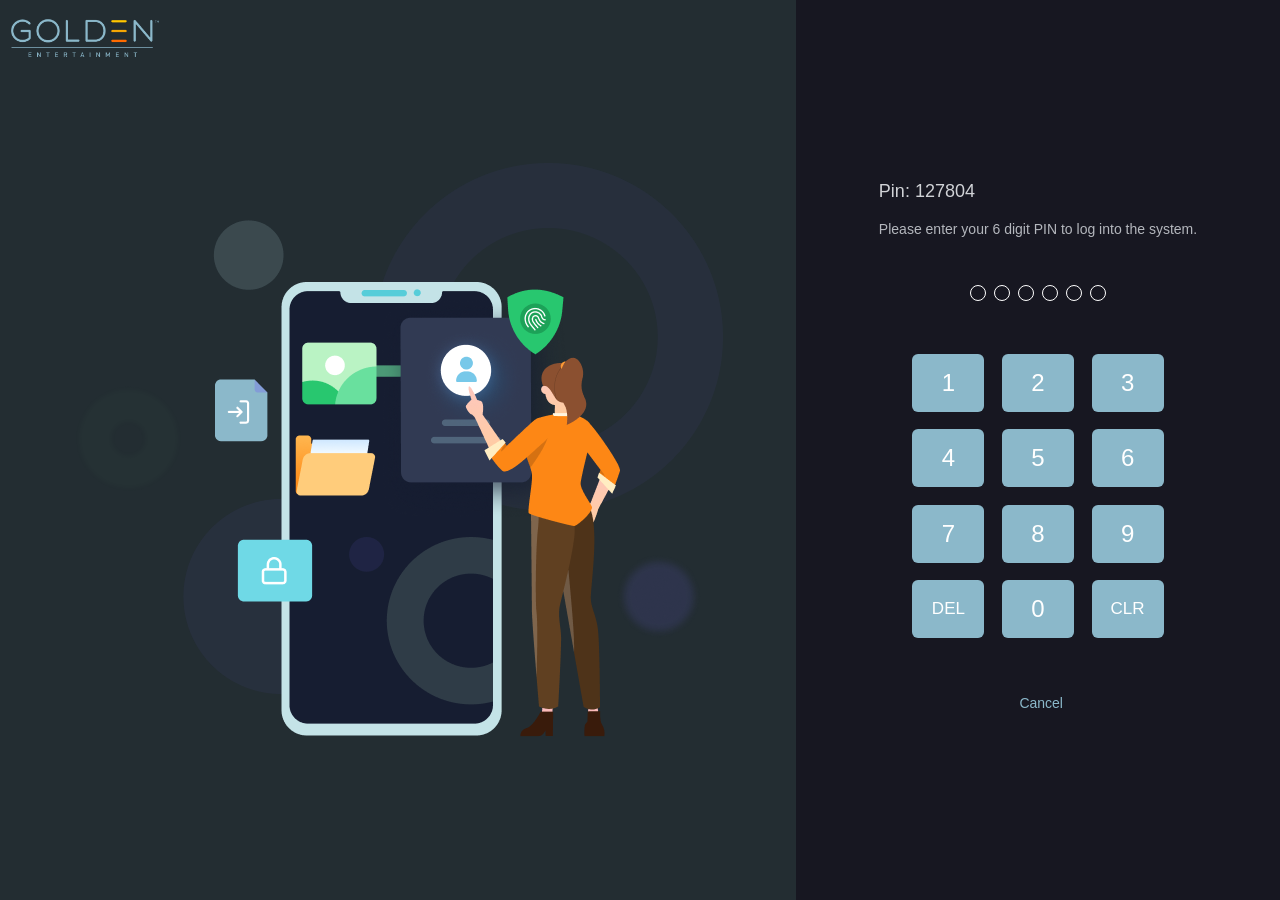
<file: index.html>
<!DOCTYPE html>
<html lang="en">
<head>
  <meta charset="UTF-8">
  <meta http-equiv="X-UA-Compatible" content="IE=edge">
  <meta name="viewport" content="width=device-width, initial-scale=1.0">
   <!--===== Bootstrap File =====-->
   <link rel="stylesheet" href="./dist/bootstrap/bootstrap.min.css">
   <!--========= Custom CSS File ========-->
   <link rel="stylesheet" href="./assets/css/app.css">
   <title>Pin</title>
</head>
<body>
  <div class="container-fluid" id="page-wrapper">

    <div class="logo-container">
      <img class="img-fluid brand-logo" src="./assets/images/BrandLogo.png" data-darklogo="./assets/images/BrandLogo.png" data-lightlogo="./assets/images/light-logo.png" alt="Logo">
    </div>

    <!-- Adding this element to prevent bugs in js -->
    <div class="d-none" id="darkmode-toggle">
      <div class="circle"></div>
    </div>

    <div id="image-content">
      <div class="main-imageContainer">
        <img class="bg-image" src="./assets/images/forgot-password-bg.png" data-darkimg="./assets/images/forgot-password-bg.png" data-lightimg="./assets/images/forgot-password-light.png" alt="image">
      </div>
    </div>

    <div id="form-content">
      <div class="form-container">
        <h6>Pin: 127804</h6>
        <p>Please enter your 6 digit PIN to log into the system.</p>

        <form class="pin-form">
          <div class="inputs-container mb-3">
            <span class="pin-input"></span>
            <span class="pin-input"></span>
            <span class="pin-input"></span>
            <span class="pin-input"></span>
            <span class="pin-input"></span>
            <span class="pin-input"></span>
            <!-- <input type="password" class="pin-input" maxlength="1" required>
            <input type="password" class="pin-input" maxlength="1" required>
            <input type="password" class="pin-input" maxlength="1" required>
            <input type="password" class="pin-input" maxlength="1" required>
            <input type="password" class="pin-input" maxlength="1" required>
            <input type="password" class="pin-input" maxlength="1" required> -->
          </div>
          <div class="buttons-container">

            <!-- buttons row 1 -->
            <div class="buttons-row">
              <button type="button" class="pin-btn number_btn" data-value="1">1</button>
              <button type="button" class="pin-btn number_btn" data-value="2">2</button>
              <button type="button" class="pin-btn number_btn" data-value="3">3</button>
            </div>

            <!-- buttons row 2 -->
            <div class="buttons-row">
              <button type="button" class="pin-btn number_btn" data-value="4">4</button>
              <button type="button" class="pin-btn number_btn" data-value="5">5</button>
              <button type="button" class="pin-btn number_btn" data-value="6">6</button>
            </div>

            <!-- buttons row 3 -->
            <div class="buttons-row">
              <button type="button" class="pin-btn number_btn" data-value="7">7</button>
              <button type="button" class="pin-btn number_btn" data-value="8">8</button>
              <button type="button" class="pin-btn number_btn" data-value="9">9</button>
            </div>

            <!-- buttons row 4 -->
            <div class="buttons-row">
              <button type="button" class="pin-btn sm-font-btn" id="detele_btn">DEL</button>
              <button type="button" class="pin-btn number_btn" data-value="0">0</button>
              <button type="button" class="pin-btn sm-font-btn" id="clear_btn">CLR</button>
            </div>

          </div>

          <div class="mt-4 cancel-btn-wrapper text-center">
            <button type="button" class="trans-btn cancel-btn">
              <span class="cancel-btn-icon">
                <i class="far fa-chevron-left"></i> 
              </span>
              Cancel
            </button>
          </div>

        </form>

      </div>
    </div>
  </div>
  <!-- Bootstrap JS file -->
  <script src="./dist/bootstrap/bootstrap.bundle.js"></script>
  <!-- FontAwesome js file -->
  <script src="./dist/fontawesome/fontawesome.js"></script>
  <!-- Custom JS File -->
  <script src="./assets/js/index.js"></script>
  <script src="./assets/js/app.js"></script>
  
</body>
</html>
</file>
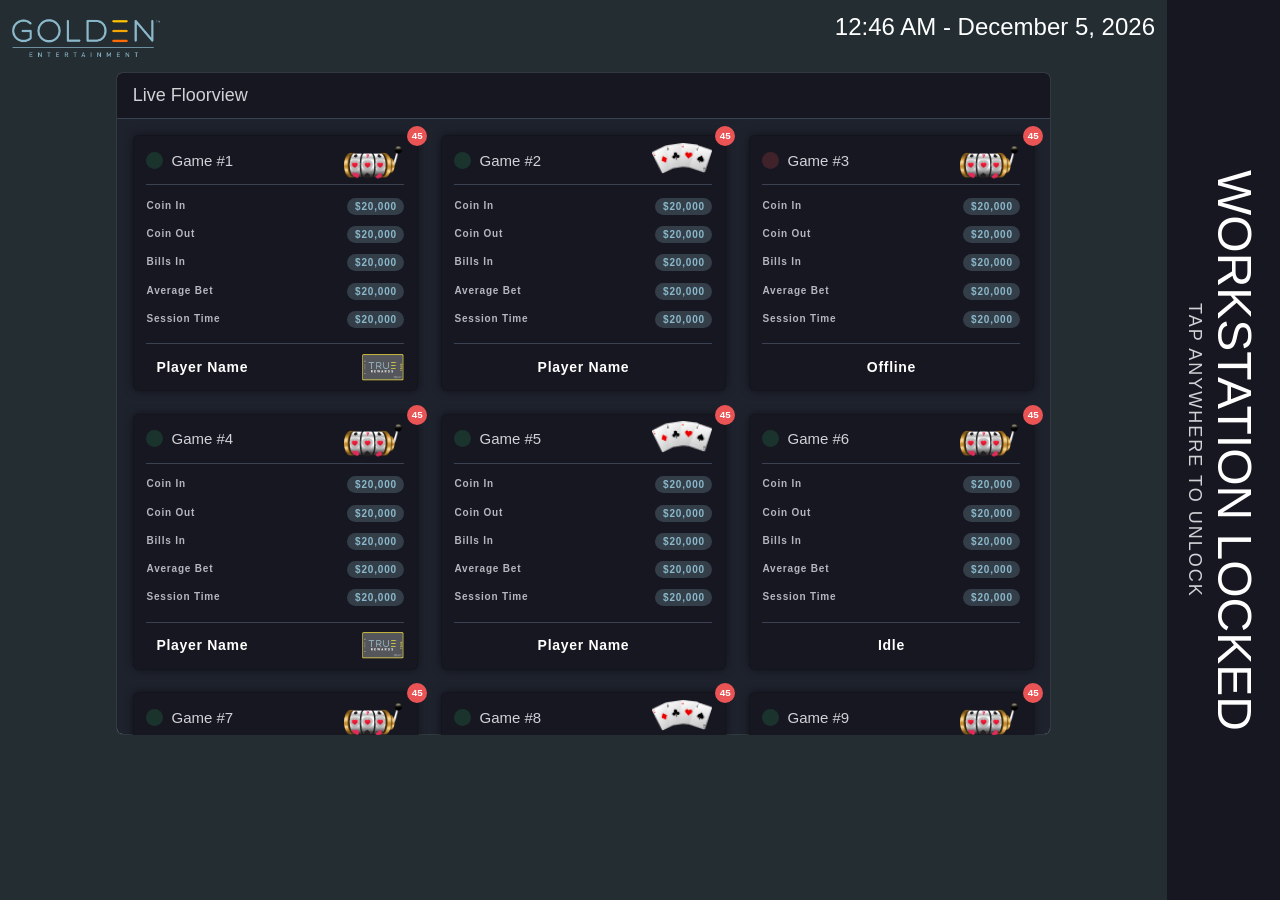
<file: screen-saver.html>
<!DOCTYPE html>
<html lang="en">
<head>
  <meta charset="UTF-8">
  <meta http-equiv="X-UA-Compatible" content="IE=edge">
  <meta name="viewport" content="width=device-width, initial-scale=1.0">
   <!--===== Bootstrap File =====-->
   <link rel="stylesheet" href="./dist/bootstrap/bootstrap.min.css">
   <!--========= Custom CSS File ========-->
   <link rel="stylesheet" href="./assets/css/app.css">
   <title>Screen Saver</title>
</head>
<body>
  <div class="container-fluid screen-saver-page" id="screen-saver">

    <!-- ========= Main Content ========= -->
    <div id="main-content-wrapper">

      <!-- Content Header -->
      <div id="content-header">
        <div class="logo-wrapper">
          <img class="img-fluid brand-logo" src="./assets/images/BrandLogo.png" data-darklogo="./assets/images/BrandLogo.png" data-lightlogo="./assets/images/light-logo.png" alt="Logo">
        </div>
        <div class="date-time-wrapper">
          <p class="date-time"><span id="current_time">7:56 pm</span> - <span id="current_year">August 3rd, 2021</span></p>
        </div>
      </div>

      <!-- Content Container -->
      <div id="content-container">

        <div class="live-floorview">
          <div class="floorview-title">
            <p class="floorview-subtitle">Live Floorview</p>
          </div>

          <div id="live-floor-cards-container" class="scrollbar">
          <div id="cards-container">

            <!-- Card 1 -->
            <div class="card">
               <div class="card-header d-flex justify-content-between align-items-center">
                 <div class="game-id d-flex align-items-center">
                   <div class="power-container">
                     <i class="fas fa-power-off"></i>
                   </div>
                   <p class="game-name">Game #1</p>
                 </div>
                 <div class="game-img">
                   <img class="img-fluid" src="./assets/images/slot-lg-icon.png" alt="slot image">
                 </div>
               </div>
               <div class="card-line"></div>
               <div class="card-number"><span>45</span></div>
              <div class="card-body">
                <div class="card-row d-flex justify-content-between">
                  <p class="xs-semibold">Coin In</p>
                  <div class="coins-box">
                    <p class="xs-semibold">$20,000</p>
                  </div>
                </div>
                <div class="card-row d-flex justify-content-between">
                 <p class="xs-semibold">Coin Out</p>
                 <div class="coins-box">
                   <p class="xs-semibold">$20,000</p>
                 </div>
               </div>
               <div class="card-row d-flex justify-content-between">
                 <p class="xs-semibold">Bills In</p>
                 <div class="coins-box">
                   <p class="xs-semibold">$20,000</p>
                 </div>
               </div>
               <div class="card-row d-flex justify-content-between">
                 <p class="xs-semibold">Average Bet</p>
                 <div class="coins-box">
                   <p class="xs-semibold">$20,000</p>
                 </div>
               </div>
               <div class="card-row d-flex justify-content-between">
                 <p class="xs-semibold">Session Time</p>
                 <div class="coins-box">
                   <p class="xs-semibold">$20,000</p>
                 </div>
               </div>
              </div>
              <div class="card-line"></div>
              <div class="card-footer d-flex justify-content-between align-items-center">
                <p class="user-name">Player Name</p>
                <img src="./assets/images/trueRewards.png" alt="TRue Rewards">
              </div>
            </div>
 
            <!-- Card 2 -->
            <div class="card">
               <div class="card-header d-flex justify-content-between align-items-center">
                 <div class="game-id d-flex align-items-center">
                   <div class="power-container">
                     <i class="fas fa-power-off"></i>
                   </div>
                   <p class="game-name">Game #2</p>
                 </div>
                 <div class="game-img">
                   <img class="img-fluid" src="./assets/images/card-lg-icon.png" alt="cards icon">
                 </div>
               </div>
               <div class="card-line"></div>
               <div class="card-number"><span>45</span></div>
              <div class="card-body">
                <div class="card-row d-flex justify-content-between">
                  <p class="xs-semibold">Coin In</p>
                  <div class="coins-box">
                    <p class="xs-semibold">$20,000</p>
                  </div>
                </div>
                <div class="card-row d-flex justify-content-between">
                 <p class="xs-semibold">Coin Out</p>
                 <div class="coins-box">
                   <p class="xs-semibold">$20,000</p>
                 </div>
               </div>
               <div class="card-row d-flex justify-content-between">
                 <p class="xs-semibold">Bills In</p>
                 <div class="coins-box">
                   <p class="xs-semibold">$20,000</p>
                 </div>
               </div>
               <div class="card-row d-flex justify-content-between">
                 <p class="xs-semibold">Average Bet</p>
                 <div class="coins-box">
                   <p class="xs-semibold">$20,000</p>
                 </div>
               </div>
               <div class="card-row d-flex justify-content-between">
                 <p class="xs-semibold">Session Time</p>
                 <div class="coins-box">
                   <p class="xs-semibold">$20,000</p>
                 </div>
               </div>
              </div>
              <div class="card-line"></div>
              <div class="card-footer d-flex justify-content-center align-items-center">
                <p class="user-name">Player Name</p>
              </div>
            </div>
 
            <!-- Card 3 -->
            <div class="card">
             <div class="card-header d-flex justify-content-between align-items-center">
               <div class="game-id d-flex align-items-center">
                 <div class="power-container offline">
                   <i class="fas fa-power-off"></i>
                 </div>
                 <p class="game-name">Game #3</p>
               </div>
               <div class="game-img">
                 <img class="img-fluid" src="./assets/images/slot-lg-icon.png" alt="slot image">
               </div>
             </div>
             <div class="card-line"></div>
             <div class="card-number"><span>45</span></div>
            <div class="card-body">
              <div class="card-row d-flex justify-content-between">
                <p class="xs-semibold">Coin In</p>
                <div class="coins-box">
                  <p class="xs-semibold">$20,000</p>
                </div>
              </div>
              <div class="card-row d-flex justify-content-between">
               <p class="xs-semibold">Coin Out</p>
               <div class="coins-box">
                 <p class="xs-semibold">$20,000</p>
               </div>
             </div>
             <div class="card-row d-flex justify-content-between">
               <p class="xs-semibold">Bills In</p>
               <div class="coins-box">
                 <p class="xs-semibold">$20,000</p>
               </div>
             </div>
             <div class="card-row d-flex justify-content-between">
               <p class="xs-semibold">Average Bet</p>
               <div class="coins-box">
                 <p class="xs-semibold">$20,000</p>
               </div>
             </div>
             <div class="card-row d-flex justify-content-between">
               <p class="xs-semibold">Session Time</p>
               <div class="coins-box">
                 <p class="xs-semibold">$20,000</p>
               </div>
             </div>
            </div>
            <div class="card-line"></div>
            <div class="card-footer d-flex justify-content-center align-items-center">
              <p class="user-name">Offline</p>
            </div>
          </div>
 
            
          <!-- Card 4 -->
          <div class="card">
           <div class="card-header d-flex justify-content-between align-items-center">
             <div class="game-id d-flex align-items-center">
               <div class="power-container">
                 <i class="fas fa-power-off"></i>
               </div>
               <p class="game-name">Game #4</p>
             </div>
             <div class="game-img">
               <img class="img-fluid" src="./assets/images/slot-lg-icon.png" alt="slot image">
             </div>
           </div>
           <div class="card-line"></div>
           <div class="card-number"><span>45</span></div>
          <div class="card-body">
            <div class="card-row d-flex justify-content-between">
              <p class="xs-semibold">Coin In</p>
              <div class="coins-box">
                <p class="xs-semibold">$20,000</p>
              </div>
            </div>
            <div class="card-row d-flex justify-content-between">
             <p class="xs-semibold">Coin Out</p>
             <div class="coins-box">
               <p class="xs-semibold">$20,000</p>
             </div>
           </div>
           <div class="card-row d-flex justify-content-between">
             <p class="xs-semibold">Bills In</p>
             <div class="coins-box">
               <p class="xs-semibold">$20,000</p>
             </div>
           </div>
           <div class="card-row d-flex justify-content-between">
             <p class="xs-semibold">Average Bet</p>
             <div class="coins-box">
               <p class="xs-semibold">$20,000</p>
             </div>
           </div>
           <div class="card-row d-flex justify-content-between">
             <p class="xs-semibold">Session Time</p>
             <div class="coins-box">
               <p class="xs-semibold">$20,000</p>
             </div>
           </div>
          </div>
          <div class="card-line"></div>
          <div class="card-footer d-flex justify-content-between align-items-center">
           <p class="user-name">Player Name</p>
           <img src="./assets/images/trueRewards.png" alt="TRue Rewards">
         </div>
        </div>
 
        <!-- Card 5 -->
        <div class="card">
           <div class="card-header d-flex justify-content-between align-items-center">
             <div class="game-id d-flex align-items-center">
               <div class="power-container">
                 <i class="fas fa-power-off"></i>
               </div>
               <p class="game-name">Game #5</p>
             </div>
             <div class="game-img">
               <img class="img-fluid" src="./assets/images/card-lg-icon.png" alt="cards icon">
             </div>
           </div>
           <div class="card-line"></div>
           <div class="card-number"><span>45</span></div>
          <div class="card-body">
            <div class="card-row d-flex justify-content-between">
              <p class="xs-semibold">Coin In</p>
              <div class="coins-box">
                <p class="xs-semibold">$20,000</p>
              </div>
            </div>
            <div class="card-row d-flex justify-content-between">
             <p class="xs-semibold">Coin Out</p>
             <div class="coins-box">
               <p class="xs-semibold">$20,000</p>
             </div>
           </div>
           <div class="card-row d-flex justify-content-between">
             <p class="xs-semibold">Bills In</p>
             <div class="coins-box">
               <p class="xs-semibold">$20,000</p>
             </div>
           </div>
           <div class="card-row d-flex justify-content-between">
             <p class="xs-semibold">Average Bet</p>
             <div class="coins-box">
               <p class="xs-semibold">$20,000</p>
             </div>
           </div>
           <div class="card-row d-flex justify-content-between">
             <p class="xs-semibold">Session Time</p>
             <div class="coins-box">
               <p class="xs-semibold">$20,000</p>
             </div>
           </div>
          </div>
          <div class="card-line"></div>
          <div class="card-footer d-flex justify-content-center align-items-center">
            <p class="user-name">Player Name</p>
          </div>
        </div>
 
        <!-- Card 6 -->
        <div class="card">
         <div class="card-header d-flex justify-content-between align-items-center">
           <div class="game-id d-flex align-items-center">
             <div class="power-container">
               <i class="fas fa-power-off"></i>
             </div>
             <p class="game-name">Game #6</p>
           </div>
           <div class="game-img">
             <img class="img-fluid" src="./assets/images/slot-lg-icon.png" alt="slot image">
           </div>
         </div>
         <div class="card-line"></div>
         <div class="card-number"><span>45</span></div>
        <div class="card-body">
          <div class="card-row d-flex justify-content-between">
            <p class="xs-semibold">Coin In</p>
            <div class="coins-box">
              <p class="xs-semibold">$20,000</p>
            </div>
          </div>
          <div class="card-row d-flex justify-content-between">
           <p class="xs-semibold">Coin Out</p>
           <div class="coins-box">
             <p class="xs-semibold">$20,000</p>
           </div>
         </div>
         <div class="card-row d-flex justify-content-between">
           <p class="xs-semibold">Bills In</p>
           <div class="coins-box">
             <p class="xs-semibold">$20,000</p>
           </div>
         </div>
         <div class="card-row d-flex justify-content-between">
           <p class="xs-semibold">Average Bet</p>
           <div class="coins-box">
             <p class="xs-semibold">$20,000</p>
           </div>
         </div>
         <div class="card-row d-flex justify-content-between">
           <p class="xs-semibold">Session Time</p>
           <div class="coins-box">
             <p class="xs-semibold">$20,000</p>
           </div>
         </div>
        </div>
        <div class="card-line"></div>
        <div class="card-footer d-flex justify-content-center align-items-center">
          <p class="user-name">Idle</p>
        </div>
      </div>
            
         <!-- Card 7 -->
         <div class="card">
           <div class="card-header d-flex justify-content-between align-items-center">
             <div class="game-id d-flex align-items-center">
               <div class="power-container">
                 <i class="fas fa-power-off"></i>
               </div>
               <p class="game-name">Game #7</p>
             </div>
             <div class="game-img">
               <img class="img-fluid" src="./assets/images/slot-lg-icon.png" alt="slot image">
             </div>
           </div>
           <div class="card-line"></div>
           <div class="card-number"><span>45</span></div>
         <div class="card-body">
           <div class="card-row d-flex justify-content-between">
             <p class="xs-semibold">Coin In</p>
             <div class="coins-boxn">
               <p class="xs-semibold">$20,000</p>
             </div>
           </div>
           <div class="card-row d-flex justify-content-between">
             <p class="xs-semibold">Coin Out</p>
             <div class="coins-box">
               <p class="xs-semibold">$20,000</p>
             </div>
           </div>
           <div class="card-row d-flex justify-content-between">
             <p class="xs-semibold">Bills In</p>
             <div class="coins-box">
               <p class="xs-semibold">$20,000</p>
             </div>
           </div>
           <div class="card-row d-flex justify-content-between">
             <p class="xs-semibold">Average Bet</p>
             <div class="coins-box">
               <p class="xs-semibold">$20,000</p>
             </div>
           </div>
           <div class="card-row d-flex justify-content-between">
             <p class="xs-semibold">Session Time</p>
             <div class="coins-box">
               <p class="xs-semibold">$20,000</p>
             </div>
           </div>
         </div>
         <div class="card-line"></div>
         <div class="card-footer d-flex justify-content-center align-items-center">
           <p class="user-name">Player Name</p>
         </div>
       </div>
 
       <!-- Card 8 -->
       <div class="card">
           <div class="card-header d-flex justify-content-between align-items-center">
             <div class="game-id d-flex align-items-center">
               <div class="power-container">
                 <i class="fas fa-power-off"></i>
               </div>
               <p class="game-name">Game #8</p>
             </div>
             <div class="game-img">
               <img class="img-fluid" src="./assets/images/card-lg-icon.png" alt="cards icon">
             </div>
           </div>
           <div class="card-line"></div>
           <div class="card-number"><span>45</span></div>
         <div class="card-body">
           <div class="card-row d-flex justify-content-between">
             <p class="xs-semibold">Coin In</p>
             <div class="coins-box">
               <p class="xs-semibold">$20,000</p>
             </div>
           </div>
           <div class="card-row d-flex justify-content-between">
             <p class="xs-semibold">Coin Out</p>
             <div class="coins-box">
               <p class="xs-semibold">$20,000</p>
             </div>
           </div>
           <div class="card-row d-flex justify-content-between">
             <p class="xs-semibold">Bills In</p>
             <div class="coins-box">
               <p class="xs-semibold">$20,000</p>
             </div>
           </div>
           <div class="card-row d-flex justify-content-between">
             <p class="xs-semibold">Average Bet</p>
             <div class="coins-box">
               <p class="xs-semibold">$20,000</p>
             </div>
           </div>
           <div class="card-row d-flex justify-content-between">
             <p class="xs-semibold">Session Time</p>
             <div class="coins-box">
               <p class="xs-semibold">$20,000</p>
             </div>
           </div>
         </div>
         <div class="card-line"></div>
         <div class="card-footer d-flex justify-content-between align-items-center">
           <p class="user-name">Player Name</p>
           <img src="./assets/images/trueRewards.png" alt="TRue Rewards">
         </div>
       </div>
 
       <!-- Card 9 -->
       <div class="card">
         <div class="card-header d-flex justify-content-between align-items-center">
           <div class="game-id d-flex align-items-center">
             <div class="power-container">
               <i class="fas fa-power-off"></i>
             </div>
             <p class="game-name">Game #9</p>
           </div>
           <div class="game-img">
             <img class="img-fluid" src="./assets/images/slot-lg-icon.png" alt="slot image">
           </div>
         </div>
         <div class="card-line"></div>
         <div class="card-number"><span>45</span></div>
       <div class="card-body">
         <div class="card-row d-flex justify-content-between">
           <p class="xs-semibold">Coin In</p>
           <div class="coins-box">
             <p class="xs-semibold">$20,000</p>
           </div>
         </div>
         <div class="card-row d-flex justify-content-between">
           <p class="xs-semibold">Coin Out</p>
           <div class="coins-box">
             <p class="xs-semibold">$20,000</p>
           </div>
         </div>
         <div class="card-row d-flex justify-content-between">
           <p class="xs-semibold">Bills In</p>
           <div class="coins-box">
             <p class="xs-semibold">$20,000</p>
           </div>
         </div>
         <div class="card-row d-flex justify-content-between">
           <p class="xs-semibold">Average Bet</p>
           <div class="coins-box">
             <p class="xs-semibold">$20,000</p>
           </div>
         </div>
         <div class="card-row d-flex justify-content-between">
           <p class="xs-semibold">Session Time</p>
           <div class="coins-box">
             <p class="xs-semibold">$20,000</p>
           </div>
         </div>
       </div>
       <div class="card-line"></div>
       <div class="card-footer d-flex justify-content-center align-items-center">
         <p class="user-name">Idle</p>
       </div>
     </div>
            
           <!-- Card 10 -->
           <div class="card">
             <div class="card-header d-flex justify-content-between align-items-center">
               <div class="game-id d-flex align-items-center">
                 <div class="power-container">
                   <i class="fas fa-power-off"></i>
                 </div>
                 <p class="game-name">Game #10</p>
               </div>
               <div class="game-img">
                 <img class="img-fluid" src="./assets/images/slot-lg-icon.png" alt="slot image">
               </div>
             </div>
             <div class="card-line"></div>
             <div class="card-number"><span>45</span></div>
           <div class="card-body">
             <div class="card-row d-flex justify-content-between">
               <p class="xs-semibold">Coin In</p>
               <div class="coins-box">
                 <p class="xs-semibold">$20,000</p>
               </div>
             </div>
             <div class="card-row d-flex justify-content-between">
               <p class="xs-semibold">Coin Out</p>
               <div class="coins-box">
                 <p class="xs-semibold">$20,000</p>
               </div>
             </div>
             <div class="card-row d-flex justify-content-between">
               <p class="xs-semibold">Bills In</p>
               <div class="coins-box">
                 <p class="xs-semibold">$20,000</p>
               </div>
             </div>
             <div class="card-row d-flex justify-content-between">
               <p class="xs-semibold">Average Bet</p>
               <div class="coins-box">
                 <p class="xs-semibold">$20,000</p>
               </div>
             </div>
             <div class="card-row d-flex justify-content-between">
               <p class="xs-semibold">Session Time</p>
               <div class="coins-box">
                 <p class="xs-semibold">$20,000</p>
               </div>
             </div>
           </div>
           <div class="card-line"></div>
           <div class="card-footer d-flex justify-content-center align-items-center">
             <p class="user-name">Player Name</p>
           </div>
           </div>
 
           <!-- Card 11 -->
           <div class="card">
             <div class="card-header d-flex justify-content-between align-items-center">
               <div class="game-id d-flex align-items-center">
                 <div class="power-container">
                   <i class="fas fa-power-off"></i>
                 </div>
                 <p class="game-name">Game #11</p>
               </div>
               <div class="game-img">
                 <img class="img-fluid" src="./assets/images/card-lg-icon.png" alt="cards icon">
               </div>
             </div>
             <div class="card-line"></div>
             <div class="card-number"><span>45</span></div>
           <div class="card-body">
             <div class="card-row d-flex justify-content-between">
               <p class="xs-semibold">Coin In</p>
               <div class="coins-box">
                 <p class="xs-semibold">$20,000</p>
               </div>
             </div>
             <div class="card-row d-flex justify-content-between">
               <p class="xs-semibold">Coin Out</p>
               <div class="coins-box">
                 <p class="xs-semibold">$20,000</p>
               </div>
             </div>
             <div class="card-row d-flex justify-content-between">
               <p class="xs-semibold">Bills In</p>
               <div class="coins-box">
                 <p class="xs-semibold">$20,000</p>
               </div>
             </div>
             <div class="card-row d-flex justify-content-between">
               <p class="xs-semibold">Average Bet</p>
               <div class="coins-box">
                 <p class="xs-semibold">$20,000</p>
               </div>
             </div>
             <div class="card-row d-flex justify-content-between">
               <p class="xs-semibold">Session Time</p>
               <div class="coins-box">
                 <p class="xs-semibold">$20,000</p>
               </div>
             </div>
           </div>
           <div class="card-line"></div>
           <div class="card-footer d-flex justify-content-center align-items-center">
             <p class="user-name">Player Name</p>
           </div>
           </div>
 
           <!-- Card 12 -->
           <div class="card">
           <div class="card-header d-flex justify-content-between align-items-center">
             <div class="game-id d-flex align-items-center">
               <div class="power-container">
                 <i class="fas fa-power-off"></i>
               </div>
               <p class="game-name">Game #12</p>
             </div>
             <div class="game-img">
               <img class="img-fluid" src="./assets/images/slot-lg-icon.png" alt="slot image">
             </div>
           </div>
           <div class="card-line"></div>
           <div class="card-number"><span>45</span></div>
           <div class="card-body">
           <div class="card-row d-flex justify-content-between">
             <p class="xs-semibold">Coin In</p>
             <div class="coins-box">
               <p class="xs-semibold">$20,000</p>
             </div>
           </div>
           <div class="card-row d-flex justify-content-between">
             <p class="xs-semibold">Coin Out</p>
             <div class="coins-box">
               <p class="xs-semibold">$20,000</p>
             </div>
           </div>
           <div class="card-row d-flex justify-content-between">
             <p class="xs-semibold">Bills In</p>
             <div class="coins-box">
               <p class="xs-semibold">$20,000</p>
             </div>
           </div>
           <div class="card-row d-flex justify-content-between">
             <p class="xs-semibold">Average Bet</p>
             <div class="coins-box">
               <p class="xs-semibold">$20,000</p>
             </div>
           </div>
           <div class="card-row d-flex justify-content-between">
             <p class="xs-semibold">Session Time</p>
             <div class="coins-box">
               <p class="xs-semibold">$20,000</p>
             </div>
           </div>
           </div>
           <div class="card-line"></div>
           <div class="card-footer d-flex justify-content-between align-items-center">
             <p class="user-name">Player Name</p>
             <img src="./assets/images/trueRewards.png" alt="TRue Rewards">
           </div>
           </div>
                     
           <!-- Card 13 -->
           <div class="card">
             <div class="card-header d-flex justify-content-between align-items-center">
               <div class="game-id d-flex align-items-center">
                 <div class="power-container">
                   <i class="fas fa-power-off"></i>
                 </div>
                 <p class="game-name">Game #13</p>
               </div>
               <div class="game-img">
                 <img class="img-fluid" src="./assets/images/slot-lg-icon.png" alt="slot image">
               </div>
             </div>
             <div class="card-line"></div>
             <div class="card-number"><span>45</span></div>
           <div class="card-body">
             <div class="card-row d-flex justify-content-between">
               <p class="xs-semibold">Coin In</p>
               <div class="coins-box">
                 <p class="xs-semibold">$20,000</p>
               </div>
             </div>
             <div class="card-row d-flex justify-content-between">
               <p class="xs-semibold">Coin Out</p>
               <div class="coins-box">
                 <p class="xs-semibold">$20,000</p>
               </div>
             </div>
             <div class="card-row d-flex justify-content-between">
               <p class="xs-semibold">Bills In</p>
               <div class="coins-box">
                 <p class="xs-semibold">$20,000</p>
               </div>
             </div>
             <div class="card-row d-flex justify-content-between">
               <p class="xs-semibold">Average Bet</p>
               <div class="coins-box">
                 <p class="xs-semibold">$20,000</p>
               </div>
             </div>
             <div class="card-row d-flex justify-content-between">
               <p class="xs-semibold">Session Time</p>
               <div class="coins-box">
                 <p class="xs-semibold">$20,000</p>
               </div>
             </div>
           </div>
           <div class="card-line"></div>
           <div class="card-footer d-flex justify-content-between align-items-center">
             <p class="user-name">Player Name</p>
             <img src="./assets/images/trueRewards.png" alt="TRue Rewards">
           </div>
           </div>
 
           <!-- Card 14 -->
           <div class="card">
             <div class="card-header d-flex justify-content-between align-items-center">
               <div class="game-id d-flex align-items-center">
                 <div class="power-container">
                   <i class="fas fa-power-off"></i>
                 </div>
                 <p class="game-name">Game #14</p>
               </div>
               <div class="game-img">
                 <img class="img-fluid" src="./assets/images/card-lg-icon.png" alt="cards icon">
               </div>
             </div>
             <div class="card-line"></div>
             <div class="card-number"><span>45</span></div>
           <div class="card-body">
             <div class="card-row d-flex justify-content-between">
               <p class="xs-semibold">Coin In</p>
               <div class="coins-box">
                 <p class="xs-semibold">$20,000</p>
               </div>
             </div>
             <div class="card-row d-flex justify-content-between">
               <p class="xs-semibold">Coin Out</p>
               <div class="coins-box">
                 <p class="xs-semibold">$20,000</p>
               </div>
             </div>
             <div class="card-row d-flex justify-content-between">
               <p class="xs-semibold">Bills In</p>
               <div class="coins-box">
                 <p class="xs-semibold">$20,000</p>
               </div>
             </div>
             <div class="card-row d-flex justify-content-between">
               <p class="xs-semibold">Average Bet</p>
               <div class="coins-box">
                 <p class="xs-semibold">$20,000</p>
               </div>
             </div>
             <div class="card-row d-flex justify-content-between">
               <p class="xs-semibold">Session Time</p>
               <div class="coins-box">
                 <p class="xs-semibold">$20,000</p>
               </div>
             </div>
           </div>
           <div class="card-line"></div>
           <div class="card-footer d-flex justify-content-center align-items-center">
             <p class="user-name">Player Name</p>
           </div>
           </div>
           <!-- End of Cards -->

        </div>
      </div>

        </div>

      </div>

    </div>
    <!-- ========= End Main Content ========= -->

    <!-- ========= Work Station ========= -->
    <div id="work-station" class="work-station">
      <h2 class="vertical-text first-text">WORKSTATION LOCKED</h2>
      <p class="vertical-text second-text">TAP ANYWHERE TO UNLOCK</p>
    </div>
    <!-- ========= End Work Station ========= -->

  </div>

  <!-- Adding this element to prevent bugs in js -->
  <div class="d-none" id="darkmode-toggle">
    <div class="circle"></div>
  </div>
  <div class="bg-image d-none"></div>
  <!-- Bootstrap JS file -->
  <script src="./dist/bootstrap/bootstrap.bundle.js"></script>
  <!-- FontAwesome js file -->
  <script src="./dist/fontawesome/fontawesome.js"></script>
  <!-- Custom JS File -->
  <script src="./assets/js/app.js"></script>
  <script src="./assets/js/screen-saver.js"></script>
  
</body>
</html>
</file>
<file: assets/css/app.css>
@import './variables.css';
@import './global.css';
@import './presets.css';
@import './layouts/side-bar.css';
@import './layouts/top-menu.css';
@import './layouts/footer.css';
@import './pages/index-page.css';
@import './pages/card-page.css';
@import './pages/screen-saver.css';
</file>
